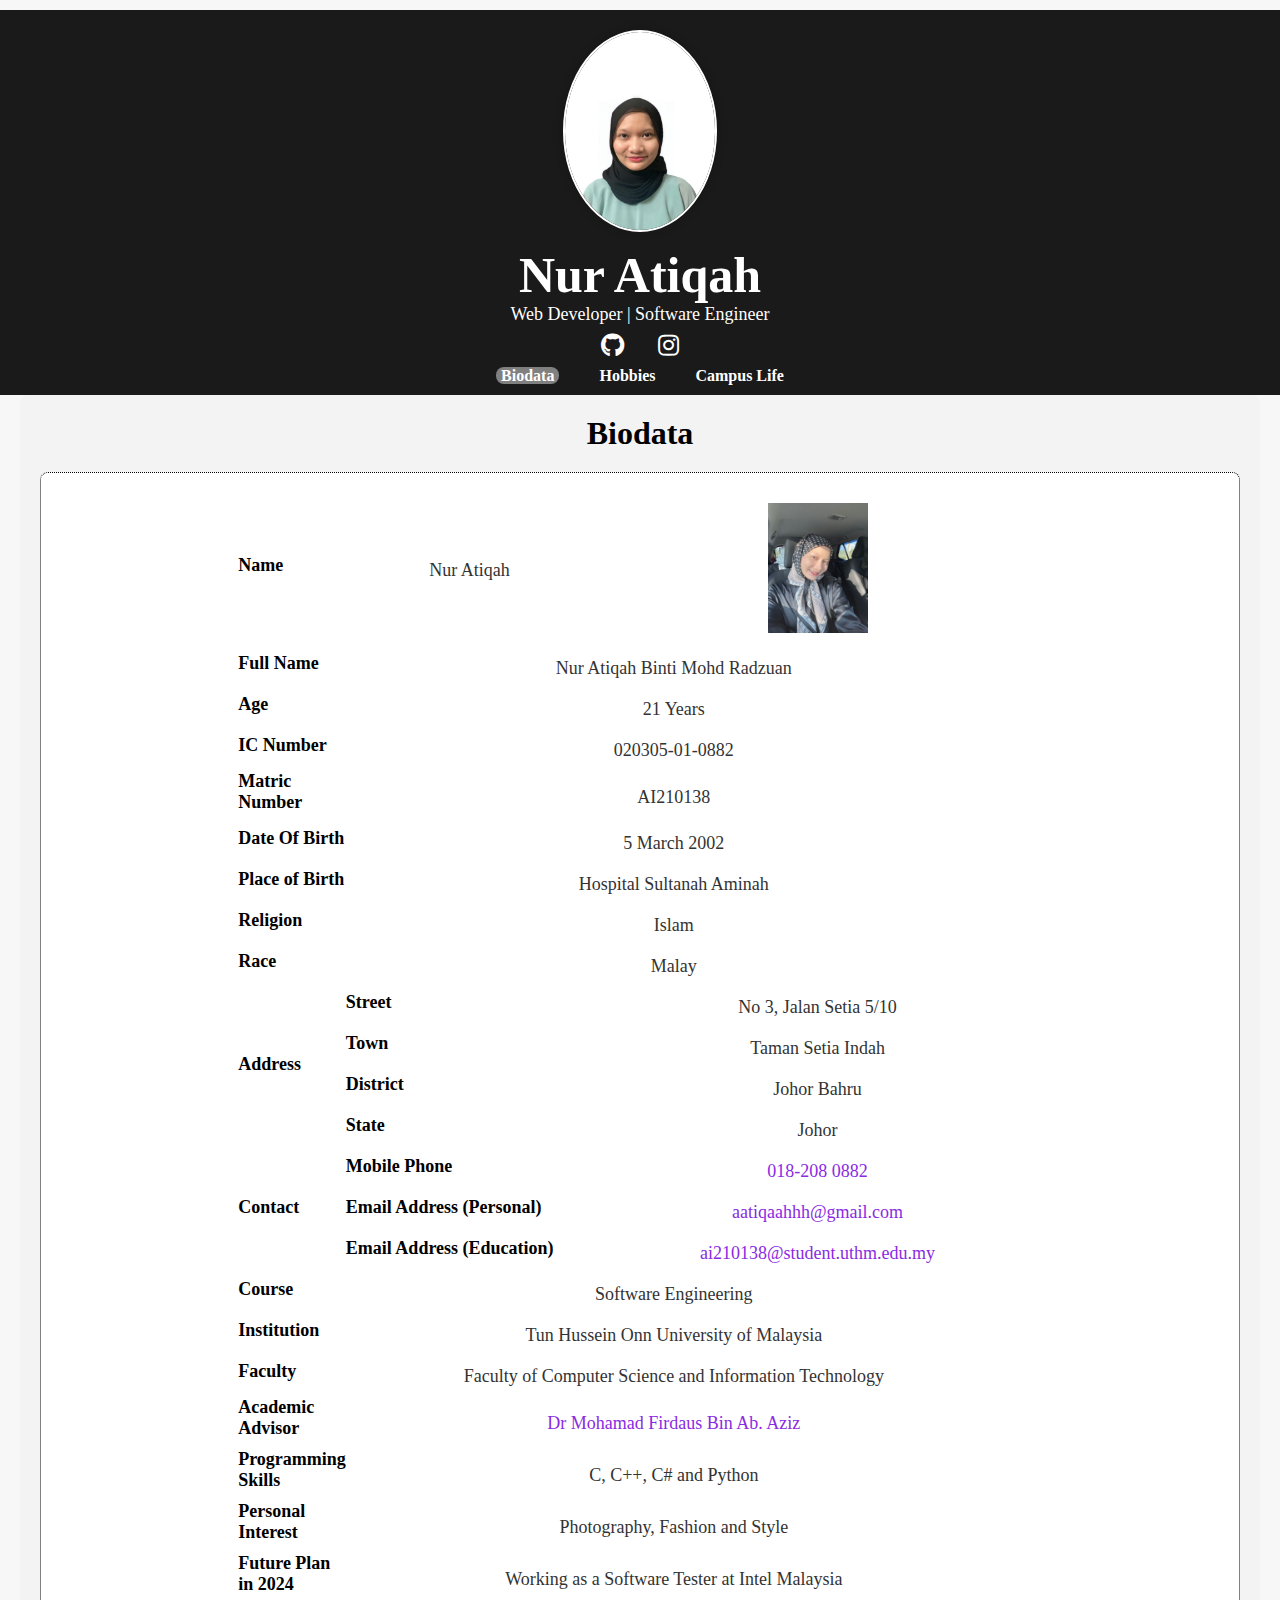
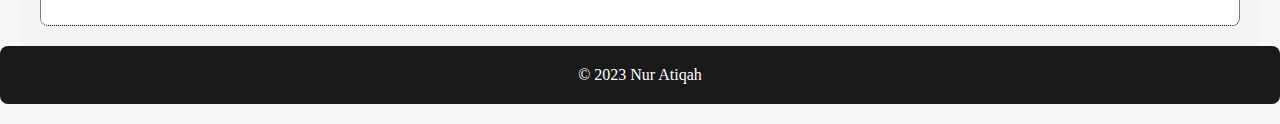
<file: index.html>
<!DOCTYPE html>
<html lang="en">
<head>
    <meta charset="UTF-8">
    <meta name="viewport" content="width=device-width, initial-scale=1.0">
    <title>Nur Atiqah</title>
    <link rel="stylesheet" href="style.css">
    <link rel="stylesheet" href="https://cdnjs.cloudflare.com/ajax/libs/font-awesome/5.15.3/css/all.min.css">
</head>
<body>
    <header>
        <div class="profile">
            <img src="profile.jpeg" alt="Profile Image">
            <h1>Nur Atiqah</h1>
            <p>Web Developer | Software Engineer</p>
        </div>
    </header>
    
    <div class="social-media">
        <a href="https://github.com/aatiqaahhh" target="_blank"><i class="fab fa-github"></i></a>
        <a href="https://www.instagram.com/atiqaaahh_/" target="_blank"><i class="fab fa-instagram"></i></a>
    </div>

    <nav>
        <ul>
            <li class="page active"><a href="index.html">Biodata</a></li>
            <li class="page"><a href="hobby.html">Hobbies</a></li>
            <li class="page"><a href="campus.html">Campus Life</a></li>
        </ul>
    </nav>

    <div class="content">
        <h2>Biodata</h2>
            <div class="biodata">
                <table>
                    <tr>
                        <th style="width: 10%;">Name</th>
                        <td>Nur Atiqah</td>
                        <td class="image-passport">
                            <img src="biodataati.jpg" width="100" height="130">
                        </td>
                    </tr>
                    <tr>
                        <th>Full Name</th>
                        <td colspan="2">Nur Atiqah Binti Mohd Radzuan</td>
                    </tr>
                    <tr>
                        <th>Age</th>
                        <td colspan="2">21 Years</td>
                    </tr>
                    <tr>
                        <th>IC Number</th>
                        <td colspan="2">020305-01-0882</td>
                    </tr>
                    <tr>
                        <th>Matric Number</th>
                        <td colspan="2">AI210138</td>
                    </tr>
                    <tr>
                        <th>Date Of Birth</th>
                        <td colspan="2">5 March 2002</td>
                    </tr>
                    <tr>
                        <th>Place of Birth</th>
                        <td colspan="2">Hospital Sultanah Aminah</td>
                    </tr>
                    <tr>
                        <th>Religion</th>
                        <td colspan="2">Islam</td>
                    </tr>
                    <tr>
                        <th>Race</th>
                        <td colspan="2">Malay</td>
                    </tr>
                    <tr>
                        <th rowspan="4">Address</th>
                        <th>Street</th>
                        <td>No 3, Jalan Setia 5/10</td>
                    </tr>
                    <tr>
                        <th>Town</th>
                        <td>Taman Setia Indah</td>
                    </tr>
                    <tr>
                        <th>District</th>
                        <td>Johor Bahru</td>
                    </tr>
                    <tr>
                        <th>State</th>
                        <td>Johor</td>
                    </tr>
                    <tr>
                        <th rowspan="3">Contact</th>
                        <th>Mobile Phone</th>
                        <td><a href="tel:+601820808826">018-208 0882</a></td>
                    </tr>
                    
                    <tr>
                        <th>Email Address (Personal)</th>
                        <td><a href="mailto:aatiqaahhh@gmail.com">aatiqaahhh@gmail.com</a></td>
                    </tr>
                    <tr>
                        <th>Email Address (Education)</th>
                        <td><a href="mailto:ai210138@student.uthm.edu.my">ai210138@student.uthm.edu.my</a></td>
                    </tr>
                    <tr>
                        <th>Course</th>
                        <td colspan="2">Software Engineering</td>
                    </tr>
                    <tr>
                        <th>Institution</th>
                        <td colspan="2">Tun Hussein Onn University of Malaysia</td>
                    </tr>
                    <tr>
                        <th>Faculty</th>
                        <td colspan="2">Faculty of Computer Science and Information Technology</td>
                    </tr>
                    <tr>
                        <th>Academic Advisor</th>
                        <td colspan="2"><a href="https://community.uthm.edu.my/mdfirdaus" target="_blank">Dr Mohamad Firdaus Bin Ab. Aziz</a></td>
                    </tr>
                    <tr>
                        <th>Programming Skills</th>
                        <td colspan="2">C, C++, C# and Python</td>
                    </tr>
                    <tr>
                        <th>Personal Interest</th>
                        <td colspan="2">Photography, Fashion and Style</td>
                    </tr>
                    <tr>
                        <th>Future Plan in 2024</th>
                        <td colspan="2">Working as a Software Tester at Intel Malaysia</td>
                    </tr>
                </table>
            </div>
</div>

    <footer>
        &copy; 2023 Nur Atiqah
    </footer>
</body>
</html>
</file>
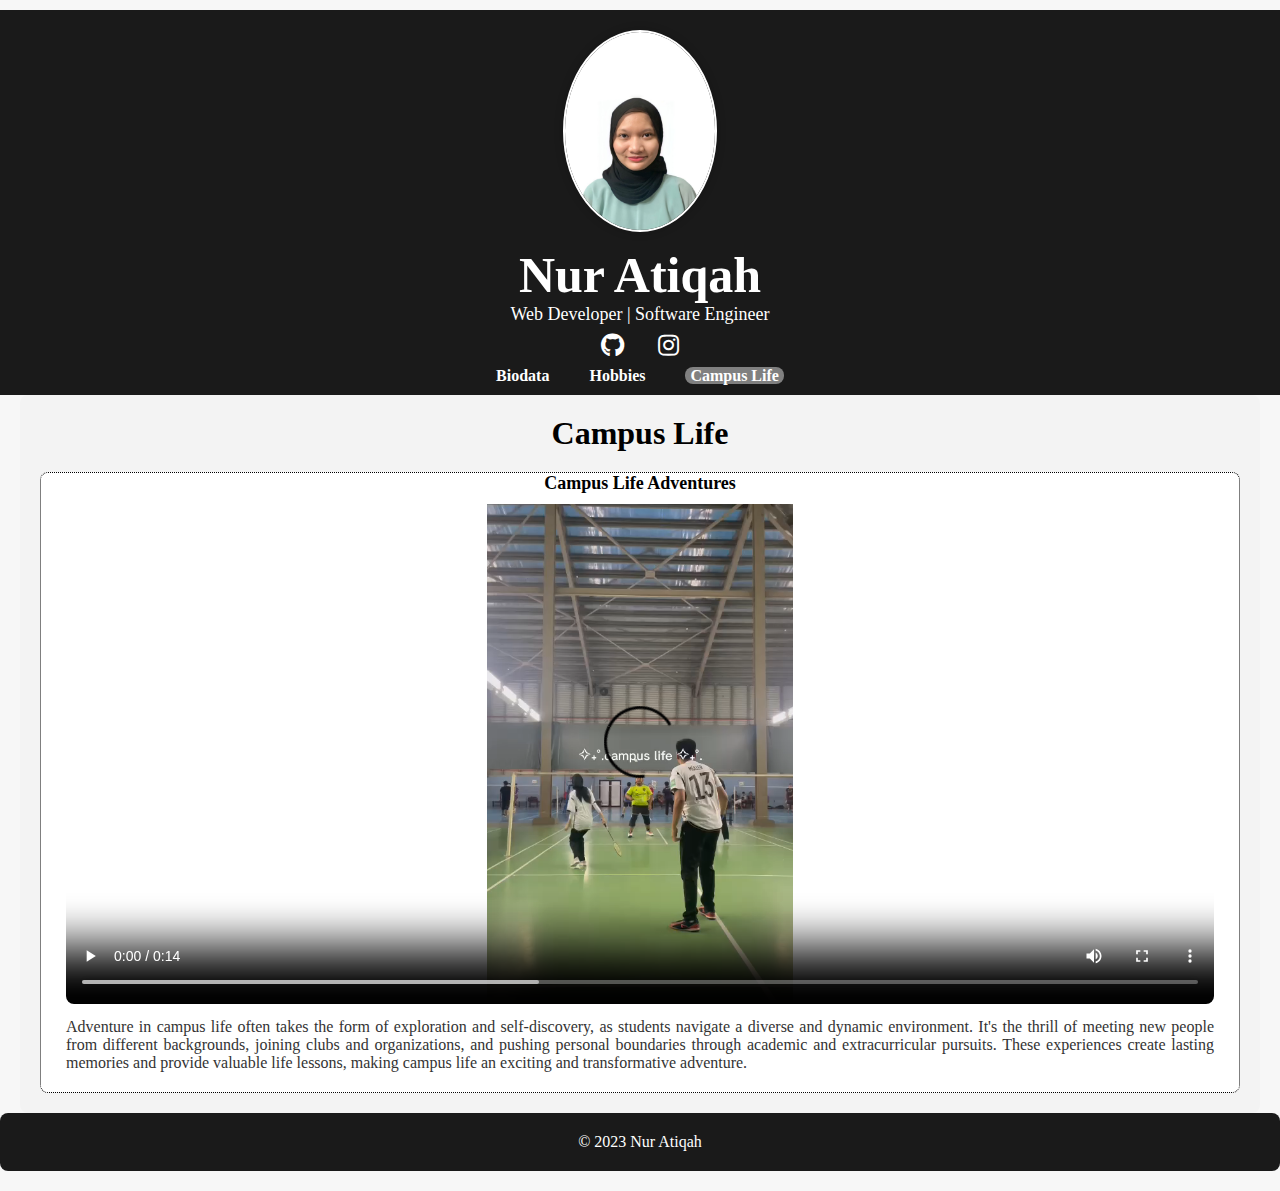
<file: campus.html>
<!DOCTYPE html>
<html lang="en">
<head>
    <meta charset="UTF-8">
    <meta name="viewport" content="width=device-width, initial-scale=1.0">
    <title>Nur Atiqah</title>
    <link rel="stylesheet" href="campus.css">
    <link rel="stylesheet" href="https://cdnjs.cloudflare.com/ajax/libs/font-awesome/5.15.3/css/all.min.css">
</head>
<body>
    <header>
        <div class="profile">
            <img src="profile.jpeg" alt="Profile Image">
            <h1>Nur Atiqah</h1>
            <p>Web Developer | Software Engineer</p>
        </div>
    </header>
    
    <div class="social-media">                
        <a href="https://github.com/aatiqaahhh" target="_blank"><i class="fab fa-github"></i></a>
        <a href="https://www.instagram.com/atiqaaahh_/" target="_blank"><i class="fab fa-instagram"></i></a>
    </div>

    <nav>
        <ul>
            <li class="page"><a href="index.html">Biodata</a></li>
            <li class="page"><a href="hobby.html">Hobbies</a></li>
            <li class="page active"><a href="campus.html">Campus Life</a></li>
        </ul>
    </nav>

    <div class="content">
        <h2>Campus Life</h2>
        <div class="campus-life">
            <h3>Campus Life Adventures</h3>
            <video controls width="800" height="500" >
                <source src="./campuslife.mp4" type="video/mp4">
                Your browser does not support the video tag.
            </video>
            <p>Adventure in campus life often takes the form of exploration and self-discovery, as students navigate a diverse and dynamic environment. It's the thrill of meeting new people from different backgrounds, joining clubs and organizations, and pushing personal boundaries through academic and extracurricular pursuits. These experiences create lasting memories and provide valuable life lessons, making campus life an exciting and transformative adventure.</p>
        </div>
    
        </div>
    </div>
    <footer>
        &copy; 2023 Nur Atiqah
    </footer>
</body>
</html>
</file>
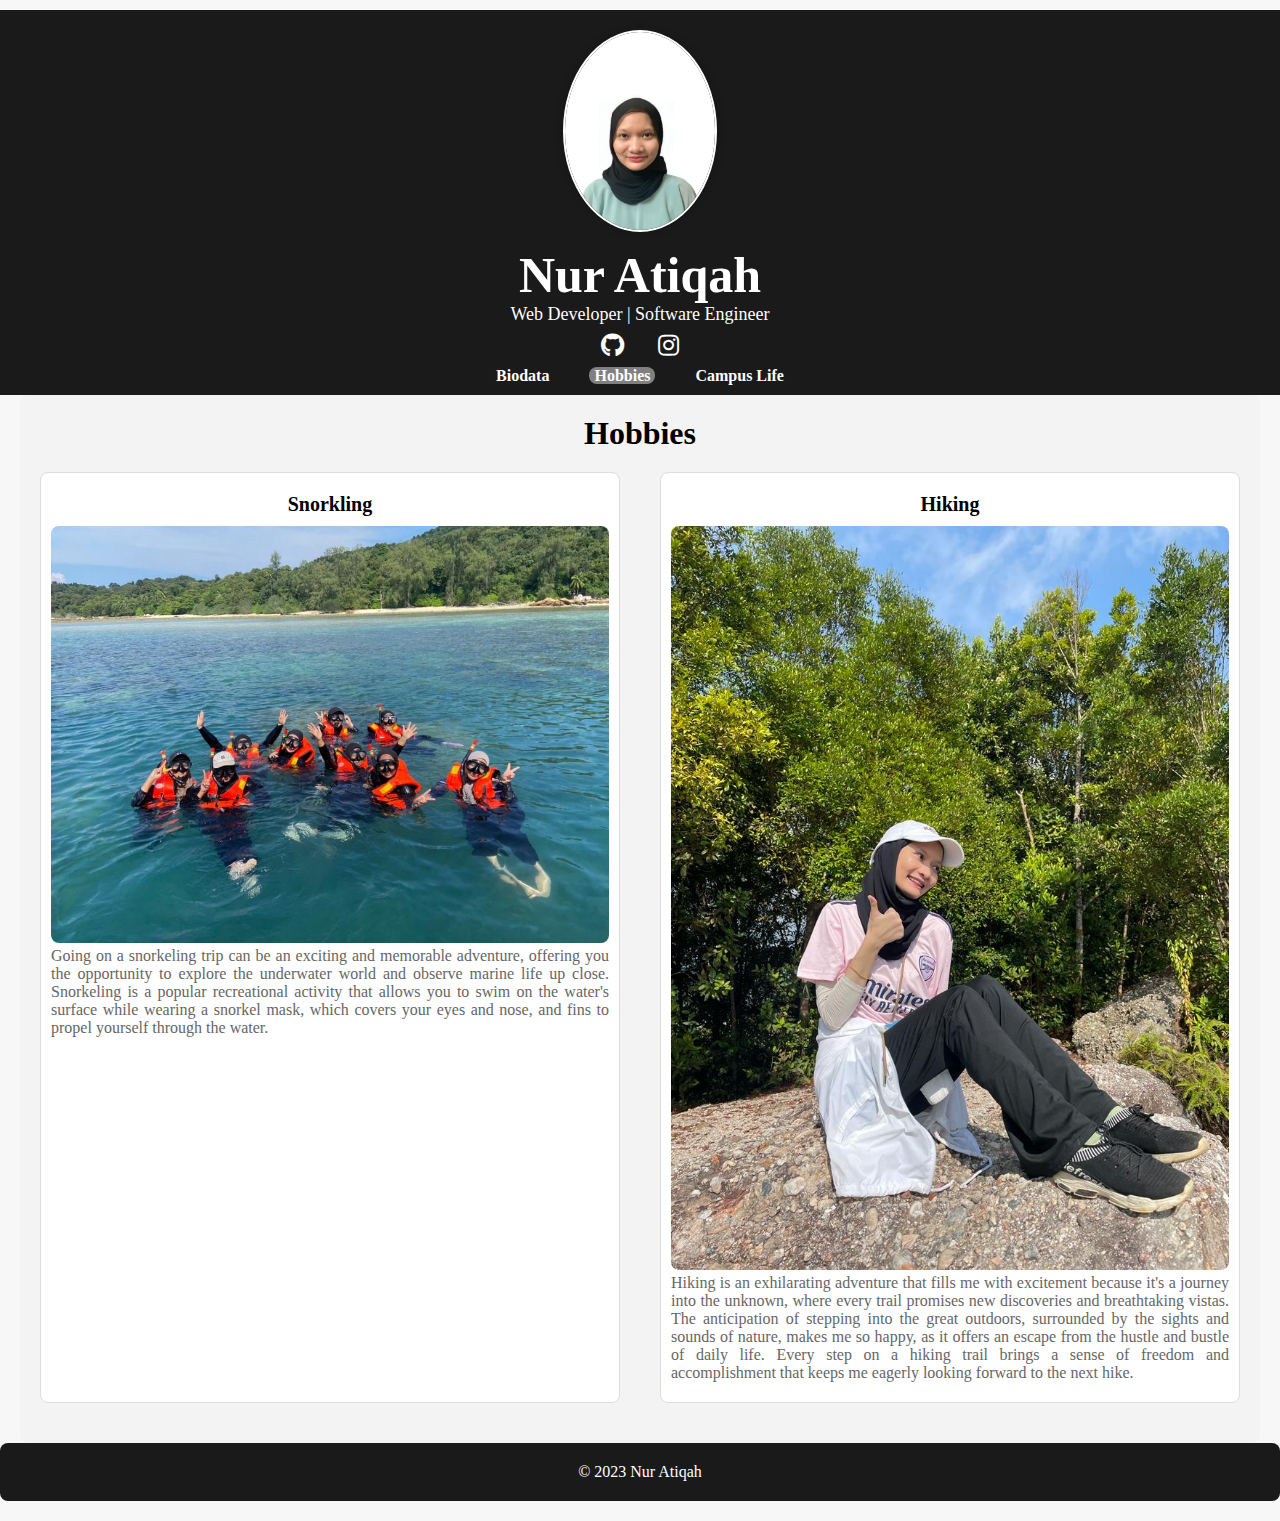
<file: hobby.html>
<!DOCTYPE html>
<html lang="en">
<head>
    <meta charset="UTF-8">
    <meta name="viewport" content="width=device-width, initial-scale=1.0">
    <title>Nur Atiqah</title>
    <link rel="stylesheet" href="hobby.css">
    <link rel="stylesheet" href="https://cdnjs.cloudflare.com/ajax/libs/font-awesome/5.15.3/css/all.min.css">
</head>
<body>
    <header>
        <div class="profile">
            <img src="profile.jpeg" alt="Profile Image">
            <h1>Nur Atiqah</h1>
            <p>Web Developer | Software Engineer</p>
        </div>
    </header>
    
    <div class="social-media">               
        <a href="https://github.com/aatiqaahhh" target="_blank"><i class="fab fa-github"></i></a>
        <a href="https://www.instagram.com/atiqaaahh_/" target="_blank"><i class="fab fa-instagram"></i></a>
    </div>

    <nav>
        <ul>
            <li class="page"><a href="index.html">Biodata</a></li>
            <li class="page active"><a href="hobby.html">Hobbies</a></li>
            <li class="page"><a href="campus.html">Campus Life</a></li>
        </ul>
    </nav>

    <div class="content">
        <h2>Hobbies</h2>
        <div class="hobbies-content">
            <div class="hobbies">
                <h3>Snorkling</h3>
                <img src="snorkling.jpeg" alt="Hobby 1"> 
                <p>Going on a snorkeling trip can be an exciting and memorable adventure, offering you the opportunity to explore the underwater world and observe marine life up close. Snorkeling is a popular recreational activity that allows you to swim on the water's surface while wearing a snorkel mask, which covers your eyes and nose, and fins to propel yourself through the water.</p>
            </div>
            <p></p>
            <div class="hobbies">
                <h3>Hiking</h3>
                <img src="hiking.jpeg" alt="Hobby 2">
                <p>Hiking is an exhilarating adventure that fills me with excitement because it's a journey into the unknown, where every trail promises new discoveries and breathtaking vistas. The anticipation of stepping into the great outdoors, surrounded by the sights and sounds of nature, makes me so happy, as it offers an escape from the hustle and bustle of daily life. Every step on a hiking trail brings a sense of freedom and accomplishment that keeps me eagerly looking forward to the next hike.</p>
            </div>
    </div>
    </div>
    <footer>
        &copy; 2023 Nur Atiqah
    </footer>
</body>
</html>
</file>
<file: style.css>
body, h1, h2, h3, p, ul, li {
    margin: 0;
    padding: 0;
}

body {
    font-family: "Georgia", "Times New Roman", serif;
    background-color: #f7f7f7;
    color: #333;
}

header {
    text-align: center;
    background-color: #1a1a1a;
    color: #fff;
    margin-top: 10px;
}

.profile {
    text-align: center;
    padding: 20px;
}

.profile img {
    max-width: 150px;
    border-radius: 50%;
    border: 2px solid #fff;
    box-shadow: 0 0 10px rgba(0, 0, 0, 0.2);
}

.profile h1 {
    font-size: 50px;
    margin-top: 10px;
    color: white;
}

.profile p {
    font-size: 18px;
    color: white;
}

.social-media {
    margin-top: -15px;
    text-align: center; 
    background-color: #1a1a1a;
}

.social-media a {
    display: inline-block; 
    text-decoration: none;
    font-size: 24px;
    color: white;
    margin: 0 15px; 
}

.social-media a i {
    vertical-align: middle; 
}

.social-media a:hover{
    color: grey;
}

nav ul {
    list-style: none;
    display: flex;
    justify-content: center;
    background-color: #1a1a1a;
    padding: 10px 0;
    margin-left: 0px;

}

nav li {
    margin: 0 20px;
}

nav li.active a,
nav li a:hover {
    color: white;
    text-decoration: none;
    background-color: gray;
    border-radius: 8px;
    padding-left: 5px;
    padding-right: 5px;
}

nav a {
    text-decoration: none;
    color: #fff;
    font-weight: bold;
    font-size: 16px;
}

.content {
    flex: 1;
    padding: 20px;
    background-color: #F3F3F3;
    margin-left: 20px;
    margin-right: 20px;
    border-radius: 8px;
    margin-bottom: auto;
}

h2 {
    margin-top: 0px;
    font-size: xx-large;
    text-align: center;
    color: black;
}

.biodata {
    margin-top: 20px;
    text-align: center;
    background-color: white;
    border-radius: 8px;
    border-width: 1px;
    border-style: dotted;
    border-color: black;
    padding-bottom: 0px;
    padding-left: 25px;
    padding-right: 25px;
    padding-top: 20px;
}

.image-passport:hover {
    background-color: #F3F3F3;
    opacity: 0.7;
}

table {
    border-collapse: collapse;
    width: 70%;
    overflow: hidden;
    margin: 0 auto;
    margin-bottom: 20px;
}

th {
    border: 0px;
    padding: 0px;
    color: black;
    font-size: large;
    text-align: left;
    padding-bottom: 10px;
}

td {
    border: 0px;
    padding: 10px;
    padding-right: 50px;
    font-size: large;
    text-align: center;
}

.image-cell {
    text-align: center;
}

a {
    color: blueviolet;
    text-decoration: none !important;
}

footer {
    text-align: center;
    background-color: #1a1a1a;
    color: #fff;
    padding: 20px 0;
    border-radius: 8px;
    margin-bottom: 20px;
}
</file>
<file: campus.css>
body, h1, h2, h3, p, ul, li {
    margin: 0;
    padding: 0;
}

body {
    font-family: "Georgia", "Times New Roman", serif;
    background-color: #f7f7f7;
    color: #333;
}

header {
    text-align: center;
    background-color: #1a1a1a;
    color: #fff;
    margin-top: 10px;
}

.profile {
    text-align: center;
    padding: 20px;
}

.profile img {
    max-width: 150px;
    border-radius: 50%;
    border: 2px solid #fff;
    box-shadow: 0 0 10px rgba(0, 0, 0, 0.2);
}

.profile h1 {
    font-size: 50px;
    margin-top: 10px;
    color: white;
}

.profile p {
    font-size: 18px;
    color: white;
}

.social-media {
    margin-top: -15px;
    text-align: center; 
    background-color: #1a1a1a;
}

.social-media a {
    display: inline-block; 
    text-decoration: none;
    font-size: 24px;
    color: white;
    margin: 0 15px; 
}

.social-media a i {
    vertical-align: middle; 
}

.social-media a:hover{
    color: grey;
}

nav ul {
    list-style: none;
    display: flex;
    justify-content: center;
    background-color: #1a1a1a;
    padding: 10px 0;
    margin-left: 0px;

}

nav li {
    margin: 0 20px;
}

nav li.active a,
nav li a:hover {
    color: white;
    text-decoration: none;
    background-color: gray;
    border-radius: 8px;
    padding-left: 5px;
    padding-right: 5px;
}

nav a {
    text-decoration: none;
    color: #fff;
    font-weight: bold;
    font-size: 16px;
}

.content {
    flex: 1;
    padding: 20px;
    background-color: #F3F3F3;
    margin-left: 20px;
    margin-right: 20px;
    border-radius: 8px;
    margin-bottom: auto;
}

h2 {
    margin-top: 0px;
    font-size: xx-large;
    text-align: center;
    color: black;
}

.campus-life {
    margin-top: 20px;
    text-align: center;
    background-color: white;
    border-radius: 8px;
    border-width: 1px;
    border-style: dotted;
    border-color: black;
    padding-bottom: 20px;
    padding-left: 25px;
    padding-right: 25px;
}

.campus-life h3 {
    font-weight: bold;
    font-size: large;
    color: black;
    text-align: center;
}

.campus-life video {
    width: 100%;
    max-width: 100%;
    border-radius: 8px;
    margin-top: 10px;
}

.campus-life video:hover {
    background-color: #F3F3F3;
    opacity: 0.7;
}

.campus-life p {
    font-size: 16px;
    color: #333;
    margin-top: 10px;
    text-align: justify;
}

footer {
    text-align: center;
    background-color: #1a1a1a;
    color: #fff;
    padding: 20px 0;
    border-radius: 8px;
    margin-bottom: 20px;
}
</file>
<file: hobby.css>
body, h1, h2, h3, p, ul, li {
    margin: 0;
    padding: 0;
}

body {
    font-family: "Georgia", "Times New Roman", serif;
    background-color: #f7f7f7;
    color: #333;
}

header {
    text-align: center;
    background-color: #1a1a1a;
    color: #fff;
    margin-top: 10px;
}

.profile {
    text-align: center;
    padding: 20px;
}

.profile img {
    max-width: 150px;
    border-radius: 50%;
    border: 2px solid #fff;
    box-shadow: 0 0 10px rgba(0, 0, 0, 0.2);
}

.profile h1 {
    font-size: 50px;
    margin-top: 10px;
    color: white;
}

.profile p {
    font-size: 18px;
    color: white;
}

.social-media {
    margin-top: -15px;
    text-align: center; 
    background-color: #1a1a1a;
}

.social-media a {
    display: inline-block; 
    text-decoration: none;
    font-size: 24px;
    color: white;
    margin: 0 15px; 
}

.social-media a i {
    vertical-align: middle; 
}

.social-media a:hover{
    color: grey;
}

nav ul {
    list-style: none;
    display: flex;
    justify-content: center;
    background-color: #1a1a1a;
    padding: 10px 0;
    margin-left: 0px;

}

nav li {
    margin: 0 20px;
}

nav li.active a,
nav li a:hover {
    color: white;
    text-decoration: none;
    background-color: gray;
    border-radius: 8px;
    padding-left: 5px;
    padding-right: 5px;
}

nav a {
    text-decoration: none;
    color: #fff;
    font-weight: bold;
    font-size: 16px;
}

.content {
    flex: 1;
    padding: 20px;
    background-color: #F3F3F3;
    margin-left: 20px;
    margin-right: 20px;
    border-radius: 8px;
    margin-bottom: auto;
}

h2 {
    margin-top: 0px;
    font-size: xx-large;
    text-align: center;
    color: black;
}

.hobbies-content {
    display: flex;
    flex-wrap: wrap;
    gap: 20px;
    margin-top: 20px;
    margin-bottom: 20px;
}

.hobbies {
    flex: 1; 
    background-color: #fff;
    border: 1px solid #ddd;
    border-radius: 8px;
    padding: 10px;
    padding-bottom: auto;
    max-width: calc(50% - 10px); 
    box-sizing: border-box; 
}

.hobbies img {
    max-width: 100%;
    border-radius: 8px;
}

.hobbies img:hover {
    background-color: #F3F3F3;
    opacity: 0.7;
}

.hobbies h3 {
    font-size: 20px;
    margin: 10px 0;
    color: black;
    text-align: center;
}

.hobbies p {
    font-size: 16px;
    color: #666;
    margin-bottom: 10px;
    text-align: justify;
}

footer {
    text-align: center;
    background-color: #1a1a1a;
    color: #fff;
    padding: 20px 0;
    border-radius: 8px;
    margin-bottom: 20px;
}
</file>
